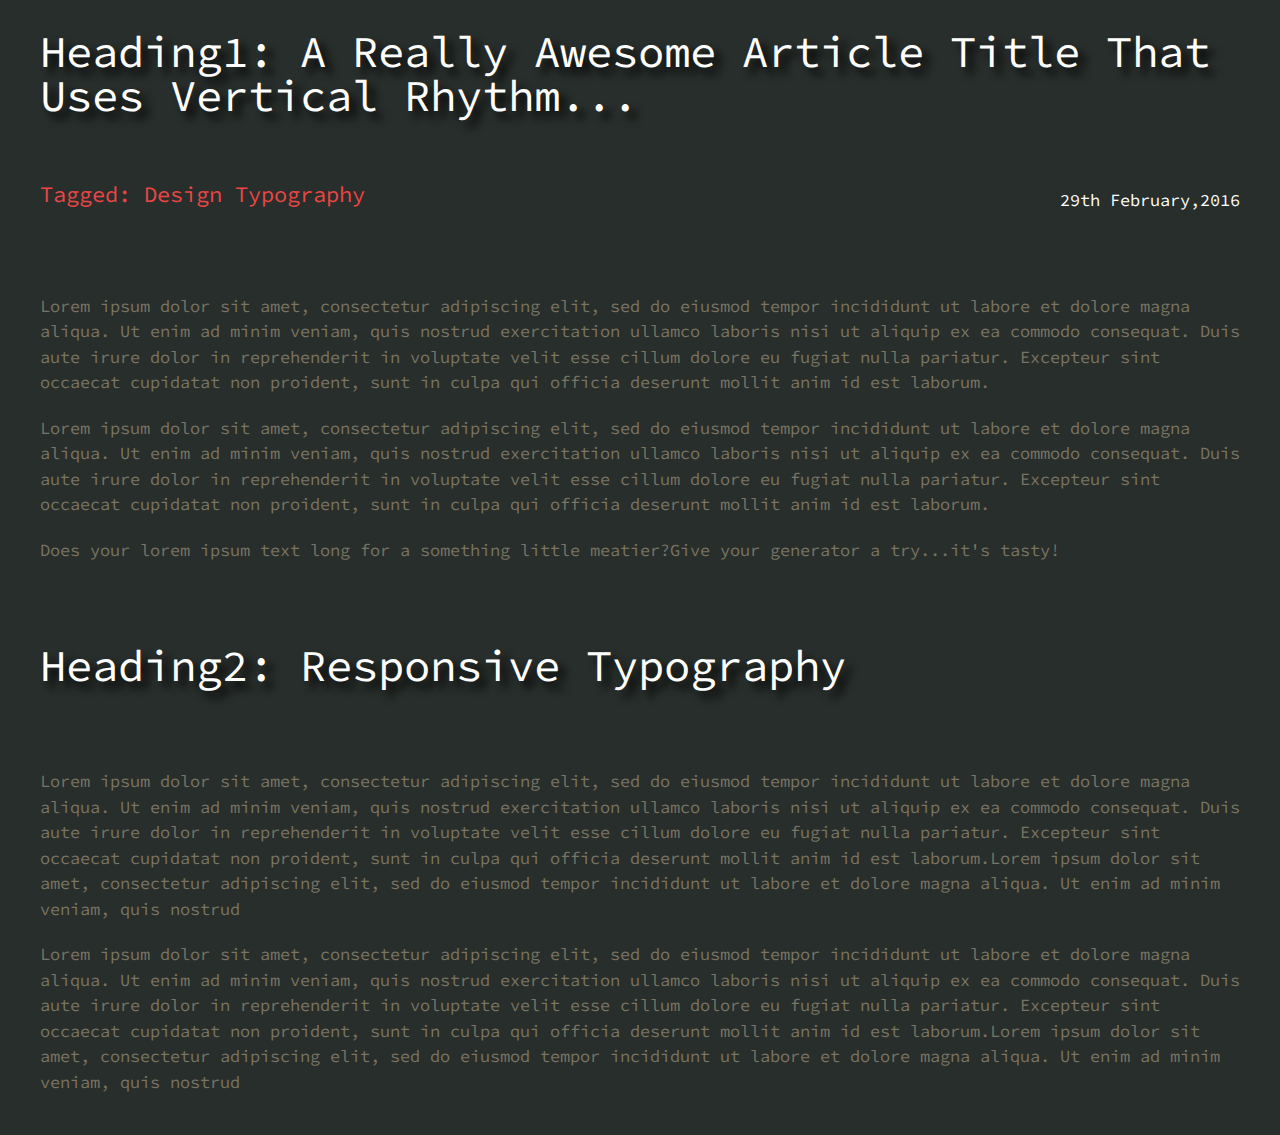
<file: block-BHaabs/index.html>
<!DOCTYPE html>
<html>
<head>
	<title>Typography assignment level 1</title>
	<meta charset="utf-8">
	<link rel="stylesheet" type="text/css" href="assets/stylesheet/style.css">
	<link href="https://fonts.googleapis.com/css2?family=Source+Code+Pro:ital,wght@0,200;0,300;0,500;0,600;0,900;1,900&display=swap" rel="stylesheet">
</head>
<body>
	<header>
		<div class="container">
			<h1 class="heading">heading1: a really awesome article title that uses vertical rhythm...</h1>
		</div>
	</header>
	<main>
		<section class="container">
			<div class="div flex">
				<h2>Tagged: Design Typography</h2>
				<p>29th February,2016</p>
			</div>
		</section>
		<section>
			<article class="container">
				<p>Lorem ipsum dolor sit amet, consectetur adipiscing elit, sed do eiusmod tempor incididunt ut labore et dolore magna aliqua. Ut enim ad minim veniam, quis nostrud exercitation ullamco laboris nisi ut aliquip ex ea commodo consequat. Duis aute irure dolor in reprehenderit in voluptate velit esse cillum dolore eu fugiat nulla pariatur. Excepteur sint occaecat cupidatat non proident, sunt in culpa qui officia deserunt mollit anim id est laborum.</p>
				<p>Lorem ipsum dolor sit amet, consectetur adipiscing elit, sed do eiusmod tempor incididunt ut labore et dolore magna aliqua. Ut enim ad minim veniam, quis nostrud exercitation ullamco laboris nisi ut aliquip ex ea commodo consequat. Duis aute irure dolor in reprehenderit in voluptate velit esse cillum dolore eu fugiat nulla pariatur. Excepteur sint occaecat cupidatat non proident, sunt in culpa qui officia deserunt mollit anim id est laborum.</p>
				<p>Does your lorem ipsum text long for a something little meatier?Give your generator a try...it's tasty!</p>
			</article>
		</section>
		<div class="container">
			<h2 class="heading">heading2: responsive typography</h2>
		</div>
		<section>
			<article class="container">
				<p>Lorem ipsum dolor sit amet, consectetur adipiscing elit, sed do eiusmod tempor incididunt ut labore et dolore magna aliqua. Ut enim ad minim veniam, quis nostrud exercitation ullamco laboris nisi ut aliquip ex ea commodo consequat. Duis aute irure dolor in reprehenderit in voluptate velit esse cillum dolore eu fugiat nulla pariatur. Excepteur sint occaecat cupidatat non proident, sunt in culpa qui officia deserunt mollit anim id est laborum.Lorem ipsum dolor sit amet, consectetur adipiscing elit, sed do eiusmod tempor incididunt ut labore et dolore magna aliqua. Ut enim ad minim veniam, quis nostrud </p>
				<p>Lorem ipsum dolor sit amet, consectetur adipiscing elit, sed do eiusmod tempor incididunt ut labore et dolore magna aliqua. Ut enim ad minim veniam, quis nostrud exercitation ullamco laboris nisi ut aliquip ex ea commodo consequat. Duis aute irure dolor in reprehenderit in voluptate velit esse cillum dolore eu fugiat nulla pariatur. Excepteur sint occaecat cupidatat non proident, sunt in culpa qui officia deserunt mollit anim id est laborum.Lorem ipsum dolor sit amet, consectetur adipiscing elit, sed do eiusmod tempor incididunt ut labore et dolore magna aliqua. Ut enim ad minim veniam, quis nostrud </p>
			</article>
		</section>
	</main>
</body>
</html>
</file>
<file: block-BHaabs/assets/stylesheet/style.css>
/* http://meyerweb.com/eric/tools/css/reset/ 
   v2.0 | 20110126
   License: none (public domain)
*/

html, body, div, span, applet, object, iframe,
h1, h2, h3, h4, h5, h6, p, blockquote, pre,
a, abbr, acronym, address, big, cite, code,
del, dfn, em, img, ins, kbd, q, s, samp,
small, strike, strong, sub, sup, tt, var,
b, u, i, center,
dl, dt, dd, ol, ul, li,
fieldset, form, label, legend,
table, caption, tbody, tfoot, thead, tr, th, td,
article, aside, canvas, details, embed, 
figure, figcaption, footer, header, hgroup, 
menu, nav, output, ruby, section, summary,
time, mark, audio, video {
	margin: 0;
	padding: 0;
	border: 0;
	font-size: 100%;
	font: inherit;
	vertical-align: baseline;
}
/* HTML5 display-role reset for older browsers */
article, aside, details, figcaption, figure, 
footer, header, hgroup, menu, nav, section {
	display: block;
}
body {
	font-family: 'Source Code Pro', monospace;
	line-height: 1;
}
ol, ul {
	list-style: none;
}
blockquote, q {
	quotes: none;
}
blockquote:before, blockquote:after,
q:before, q:after {
	content: '';
	content: none;
}
table {
	border-collapse: collapse;
	border-spacing: 0;
}
* {
	line-height: 1.5;
	box-sizing: border-box;
}
.container {
	width: 1200px;
	margin: 0 auto;
	padding: 30px 0;
}
.flex {
	display: flex;
	justify-content: space-between;
}
body {
	background-color: #282E2B;
}
.heading {
	color: white;
	text-shadow: 7px 7px 8px black;
	font-size: 44px;
	text-transform: capitalize;
}
.div {
	font-size: 22px;
}
.div h2 {
	color: #EB4645;
}
.div p {
	color: #fff;
}
p {
	color: #797464;
	padding: 10px 0;
	font-size: 17px;
}
</file>
